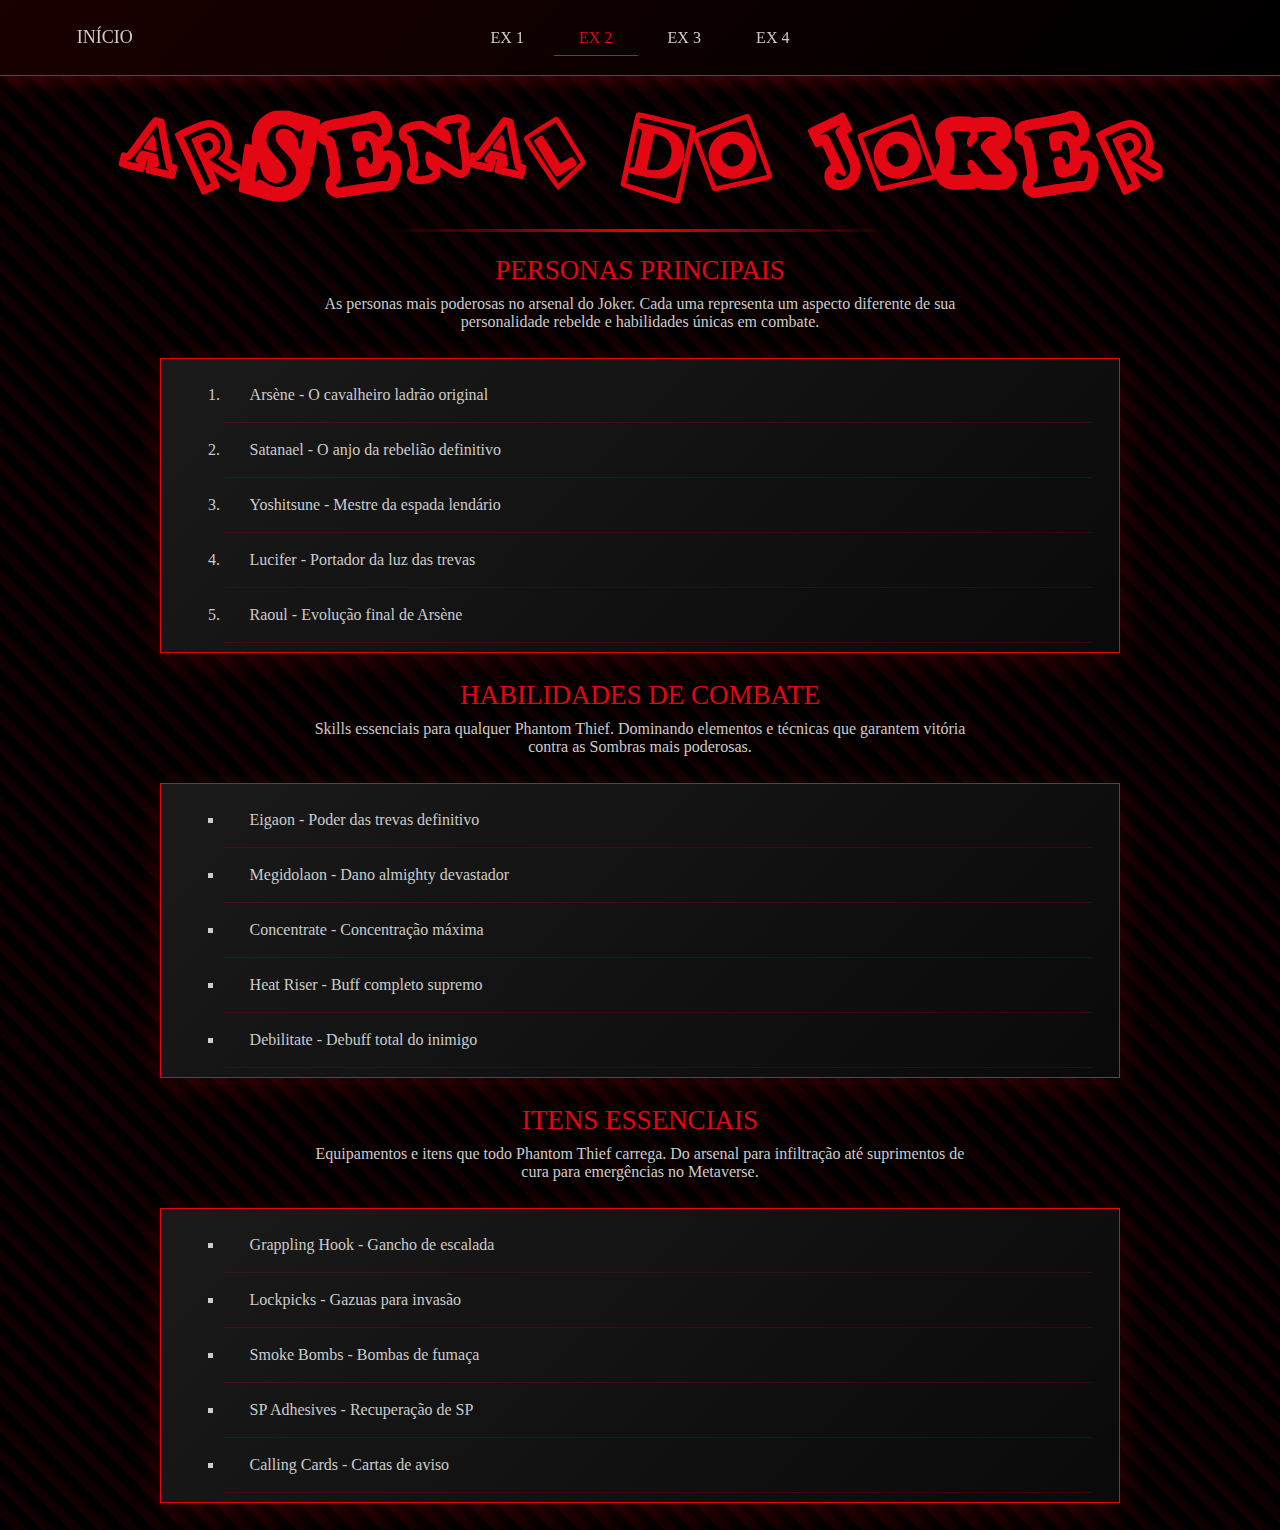
<file: html/ex2.html>
<!DOCTYPE html>
<html lang="pt-BR">

<head>
    <meta charset="UTF-8">
    <meta name="viewport" content="width=device-width, initial-scale=1.0">
    <title>Arsenal do Joker</title>
    <link rel="stylesheet" href="/css/ex2.css">
    <link rel="icon" href="/img/favicon.png" type="image/png">
</head>

<body>
    <header>
        <a href="/index.html" class="back-button">INÍCIO</a>
        <nav>
            <a href="ex1.html">Ex 1</a>
            <a href="ex2.html" class="active">Ex 2</a>
            <a href="ex3.html">Ex 3</a>
            <a href="ex4.html">Ex 4</a>
        </nav>
    </header>

    <h1>Arsenal do Joker</h1>
    <hr>

    <h2>Personas Principais</h2>
    <p>As personas mais poderosas no arsenal do Joker. Cada uma representa um aspecto diferente de sua personalidade
        rebelde e habilidades únicas em combate.</p>
    <ol class="lista-numerada">
        <li>Arsène - O cavalheiro ladrão original</li>
        <li>Satanael - O anjo da rebelião definitivo</li>
        <li>Yoshitsune - Mestre da espada lendário</li>
        <li>Lucifer - Portador da luz das trevas</li>
        <li>Raoul - Evolução final de Arsène</li>
    </ol>

    <h2>Habilidades de Combate</h2>
    <p>Skills essenciais para qualquer Phantom Thief. Dominando elementos e técnicas que garantem vitória contra as
        Sombras mais poderosas.</p>
    <ul class="lista-marcada">
        <li>Eigaon - Poder das trevas definitivo</li>
        <li>Megidolaon - Dano almighty devastador</li>
        <li>Concentrate - Concentração máxima</li>
        <li>Heat Riser - Buff completo supremo</li>
        <li>Debilitate - Debuff total do inimigo</li>
    </ul>

    <h2>Itens Essenciais</h2>
    <p>Equipamentos e itens que todo Phantom Thief carrega. Do arsenal para infiltração até suprimentos de cura para
        emergências no Metaverse.</p>
    <ul class="lista-marcada">
        <li>Grappling Hook - Gancho de escalada</li>
        <li>Lockpicks - Gazuas para invasão</li>
        <li>Smoke Bombs - Bombas de fumaça</li>
        <li>SP Adhesives - Recuperação de SP</li>
        <li>Calling Cards - Cartas de aviso</li>
    </ul>
</body>

</html>
</file>
<file: css/ex2.css>
@font-face {
    font-family: 'p5';
    src: url('/resources/p5.ttf');
}

* {
    margin: 0;
    padding: 0;
    box-sizing: border-box;
    cursor: url('/img/normal.png'), auto;
}

body {
    background: #000 repeating-linear-gradient(45deg, #000, #000 10px, rgba(227, 6, 21, 0.089) 10px, rgba(227, 6, 19, .05) 20px);
    color: #CCC;
    text-align: center;
}

a,
button,
img,
li,
.menu-item {
    cursor: url('/img/link.png'), pointer;
}

header {
    position: fixed;
    top: 0;
    left: 0;
    right: 0;
    background: linear-gradient(135deg, #1a0000, #000);
    border-bottom: 1px solid #E30613;
    padding: 2vh 4vw;
    z-index: 1000;
    box-shadow: 0 .4vh 2vh rgba(227, 6, 19, .3);
    display: flex;
    justify-content: space-between;
    align-items: center;
}

.back-button {
    color: #CCC;
    text-decoration: none;
    padding: 1vh 2vw;
    transition: all .3s ease;
    font-size: 2vh;
}

.back-button:hover {
    color: #E30613;
    border-bottom: 1px solid #E30613;
}

nav {
    position: absolute;
    left: 50%;
    transform: translateX(-50%);
}

nav a {
    color: #CCC;
    text-decoration: none;
    text-transform: uppercase;
    padding: 1vh 2vw;
    transition: all .3s ease;
}

nav a:hover,
nav a.active {
    color: #E30613;
    border-bottom: 1px solid #E30613;
}

h1 {
    font-family: 'p5', sans-serif;
    color: #E30613;
    font-size: 10vh;
    text-transform: uppercase;
    margin-top: 12vh;
}

h2 {
    color: #E30613;
    text-shadow: black 1px 1px 1px;
    font-size: 3vh;
    font-weight: 300;
    text-transform: uppercase;
}

hr {
    width: 40vw;
    height: .4vh;
    border: 0;
    background: linear-gradient(90deg, transparent, #E30613, transparent);
    margin: 2.5vh auto;
}

p {
    max-width: 75vh;
    margin: 1vh auto;
}

.lista-numerada,
.lista-marcada {
    max-width: 75vw;
    margin: 3vh auto;
    text-align: left;
    background: linear-gradient(135deg, #1a1a1a, #0a0a0a);
    border: .1vh solid #E30613;
    padding: 1vh 3vh 1vh 7vh;
    box-shadow: 0 .8vh 3.2vh rgba(227, 6, 19, .2);
}

.lista-numerada {
    list-style-type: decimal;
}

.lista-marcada {
    list-style-type: square;
}

.lista-numerada li,
.lista-marcada li {
    padding: 2vh 2vw;
    border-bottom: .1vh solid rgba(227, 6, 19, .2);
    transition: all .3s ease;
}

.lista-numerada li:hover,
.lista-marcada li:hover {
    background: rgba(227, 6, 19, .1);
    color: #E30613;
    padding-left: 3vw;
}
</file>
